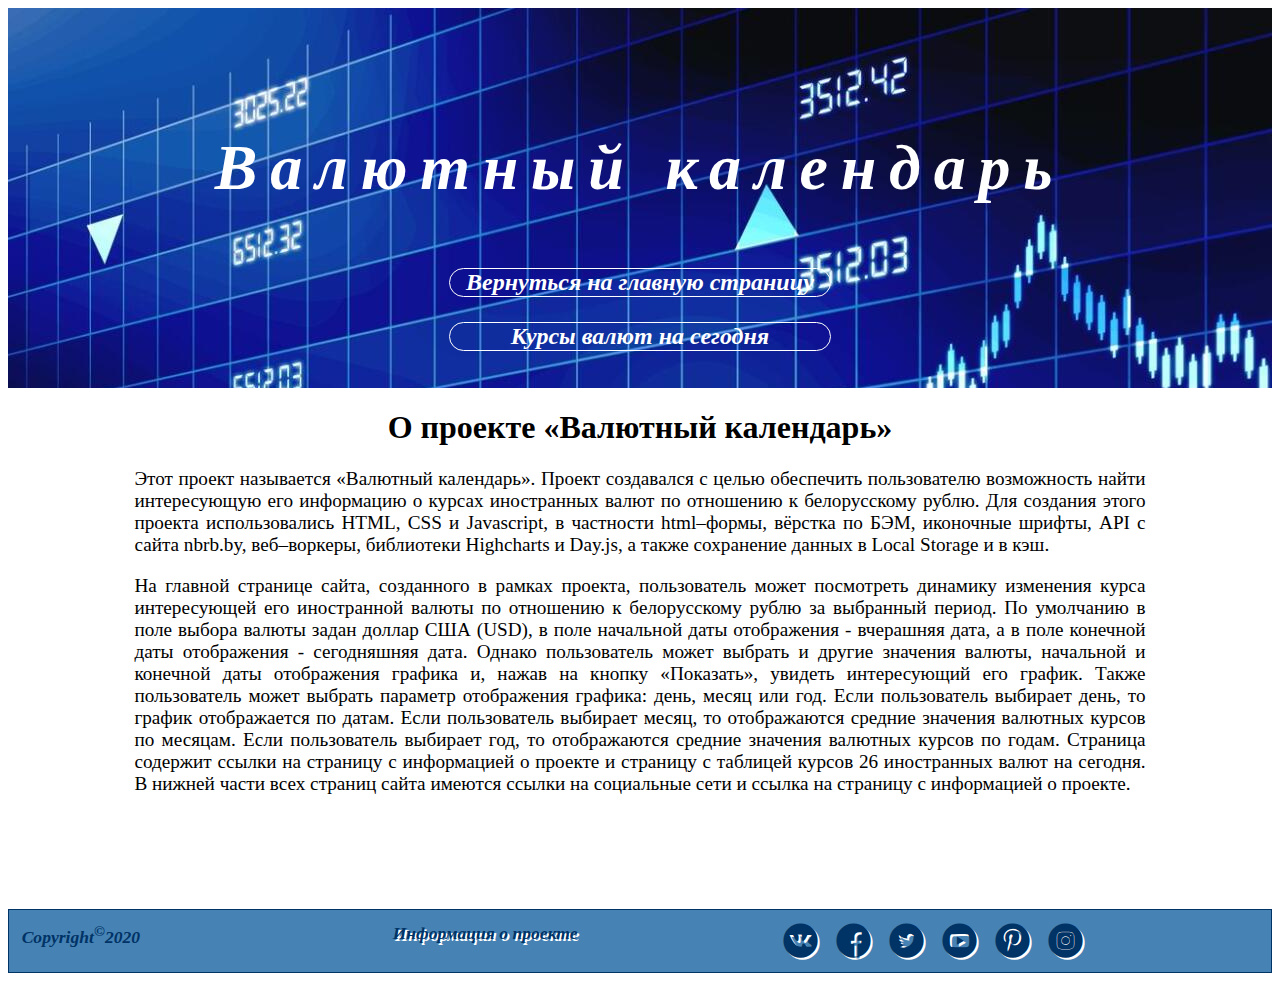
<file: projectInfo.html>
<!DOCTYPE html>
<html lang="en">
<head>
    <meta charset="UTF-8">
    <meta name="viewport" content="width=device-width, initial-scale=1.0">
    <title>Валютный календарь</title>
    <link rel="stylesheet" href="css/font/flaticon.css">
    <link rel="stylesheet" href="css/style.css">
</head>
<body>
    <!--header-->
    <header class="header">
        <h1 class="header__title">Валютный календарь</h1>
        <div class="header__info"><a href="index.html" class="header__anchor" title="Ссылка на главную страницу">Вернуться на главную страницу</a></div>
        <div class="header__info header__info_second"><a href="todayrates.html" class="header__anchor" title="Информация об установленных валютных курсах на сегодня">Курсы валют на сегодня</a></div>
    </header>
    <!--main part-->
    <main class="mainpart">
        <h1 class="mainpart__title">О проекте &laquo;Валютный календарь&raquo;</h1>
        <p class="mainpart__paragraph">Этот проект называется &laquo;Валютный календарь&raquo;. Проект создавался с целью обеспечить
            пользователю возможность найти интересующую его информацию о курсах иностранных валют по отношению к белорусскому
            рублю. Для создания этого проекта использовались HTML, CSS и Javascript, в частности html&ndash;формы, вёрстка по БЭМ, 
            иконочные шрифты, API с сайта nbrb.by, веб&ndash;воркеры, библиотеки Highcharts и Day.js, а также сохранение данных в 
            Local Storage и в кэш.
        </p>
        <p class="mainpart__paragraph">
            На главной странице сайта, созданного в рамках проекта, пользователь может посмотреть динамику изменения курса интересующей 
            его иностранной валюты по отношению к белорусскому рублю за выбранный период. По умолчанию в поле выбора валюты задан доллар
            США (USD), в поле начальной даты отображения - вчерашняя дата, а в поле конечной даты отображения - сегодняшняя дата. Однако 
            пользователь может выбрать и другие значения валюты, начальной и конечной даты отображения графика и, нажав на кнопку  
            &laquo;Показать&raquo;, увидеть интересующий его график. Также пользователь может выбрать параметр отображения графика: день, 
            месяц или год. Если пользователь выбирает день, то график отображается по датам. Если пользователь выбирает месяц, то отображаются 
            средние значения валютных курсов по месяцам. Если пользователь выбирает год, то отображаются средние значения валютных курсов по 
            годам. Страница содержит ссылки на страницу с информацией о проекте и страницу с таблицей курсов 26 иностранных валют на сегодня. 
            В нижней части всех страниц сайта имеются ссылки на социальные сети и ссылка на страницу с информацией о проекте.
        </p>
    </main>
    <!--footer--> 
    <footer class="footer">
        <div class="footer__copyright">
            Copyright<sup>&copy;</sup><span class="footer__curyear">2020</span>
        </div>
        <div class="footer__info"><a href="projectinfo.html" class="footer__anchor" title="Описание текущего проекта">Информация о проекте</a></div>
        <div class="footer__share">
            <a href="http://www.vk.com" class="footer__anchor" title="Ссылка на Vk" target="_blank">
                <i class="flaticon-vk-social-logotype"></i>
            </a>
            <a href="http://www.facebook.com" class="footer__anchor" title="Ссылка на Facebook" target="_blank">
                <i class="flaticon-facebook"></i>
            </a>
            <a href="http://www.twitter.com" class="footer__anchor" title="Ссылка на Twitter" target="_blank">
                <i class="flaticon-twitter"></i>
            </a>
            <a href="http://www.youtube.com" class="footer__anchor" title="Ссылка на Youtube" target="_blank">
                <i class="flaticon-youtube"></i>
            </a>
            <a href="http://www.pinterest.com" class="footer__anchor" title="Ссылка на Pinterest" target="_blank">
                <i class="flaticon-pinterest-social-logo"></i>
            </a>
            <a href="http://instagram.com" class="footer__anchor" title="Ссылка на Instagram" target="_blank">
                <i class="flaticon-instagram"></i>
            </a>
        </div>
    </footer>
    <script src="https://unpkg.com/dayjs@1.8.21/dayjs.min.js"></script>
    <script src="js/upButton.js"></script>
    <script src="js/cacheswreg.js"></script>
</body>
</html>
</file>
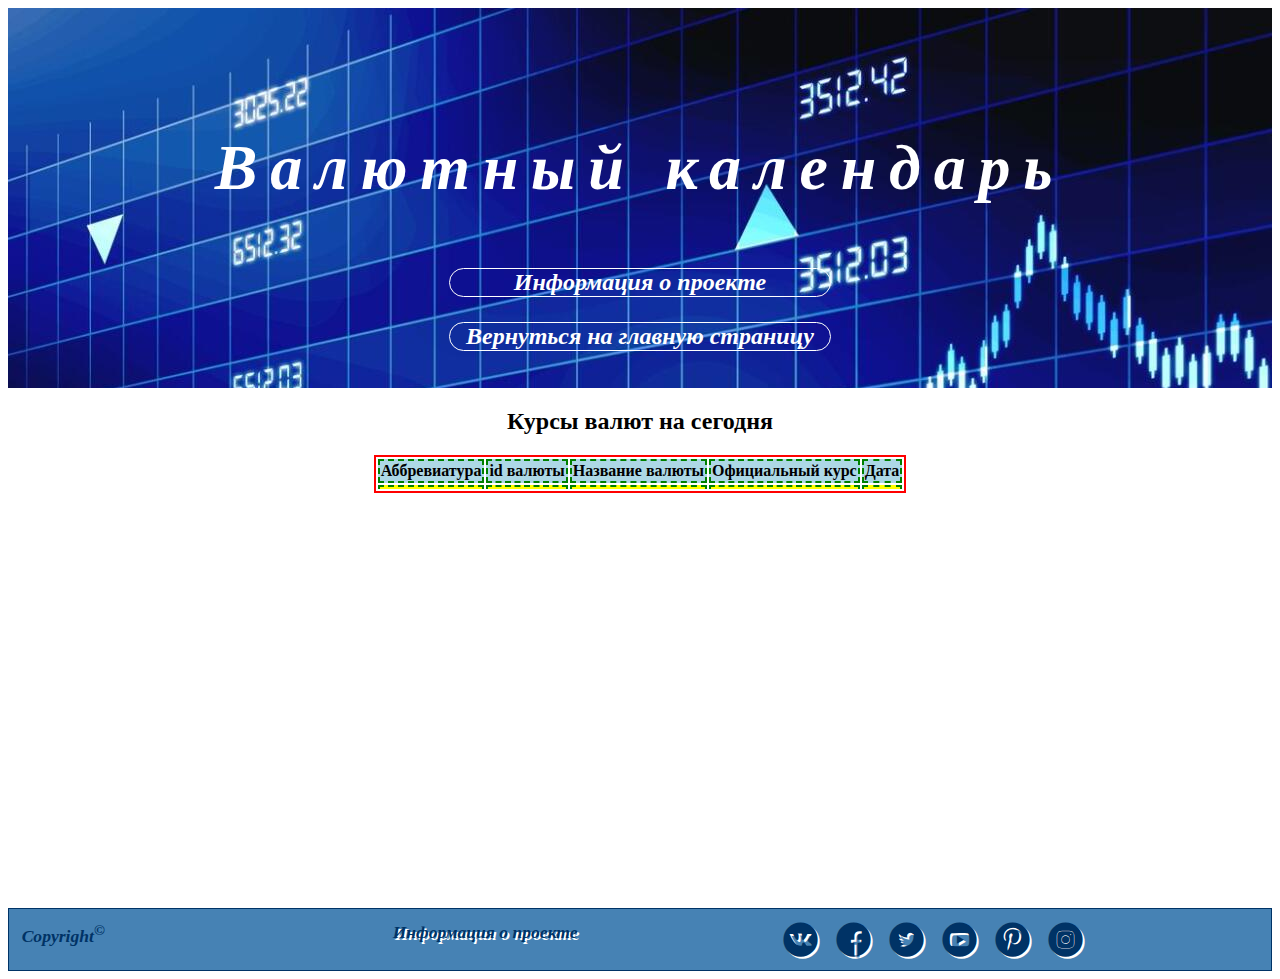
<file: today.html>
<!DOCTYPE html>
<html lang="en">
<head>
    <meta charset="UTF-8">
    <meta name="viewport" content="width=device-width, initial-scale=1.0">
    <title>Валютный календарь</title>
    <link rel="stylesheet" href="css/font/flaticon.css">
    <link rel="stylesheet" href="css/style.css">
</head>
<body>
    <!--header-->
    <header class="header">
        <h1 class="header__title">Валютный календарь</h1>
        <div class="header__info"><a href="projectInfo.html" class="header__anchor" title="Описание текущего проекта">Информация о проекте</a></div>
        <div class="header__info header__info_second"><a href="index.html" class="header__anchor" title="Ссылка на главную страницу">Вернуться на главную страницу</a></div>
     </header>
     <!--main part-->
    <main class="mainpart">
        <h2 class="mainpart__title">Курсы валют на сегодня</h2>
        <table class="mainpart__table">
            <tr>
                <th class="mainpart__tableTitle">Аббревиатура</th>
                <th class="mainpart__tableTitle mainpart__tableTitle2">id валюты</th>
                <th class="mainpart__tableTitle mainpart__tableTitle3">Название валюты</th>
                <th class="mainpart__tableTitle">Официальный курс</th>
                <th class="mainpart__tableTitle mainpart__tableTitle5">Дата</th>      
            </tr>
            <tr>
                <td class="mainpart__tableCell mainpart__tableCell1"></td>
                <template class="mainpart__template1">
                    <p class = "mainpart__par mainpart__par1"></p>
                </template>
                <td class="mainpart__tableCell mainpart__tableCell2"></td>
                <template class="mainpart__template2">
                    <p class = "mainpart__par mainpart__par2"></p>
                </template>
                <td class="mainpart__tableCell mainpart__tableCell3"></td>
                <template class="mainpart__template3">
                    <p class = "mainpart__par mainpart__par3"></p>
                </template>
                <td class="mainpart__tableCell mainpart__tableCell4"></td>
                <template class="mainpart__template4">
                    <p class = "mainpart__par mainpart__par4"></p>
                </template>
                <td class="mainpart__tableCell mainpart__tableCell5"></td> 
                <template class="mainpart__template5">
                    <p class = "mainpart__par mainpart__par5"></p>
                </template>
            </tr>
        </table>
     </main>
     <!--footer-->
     <footer class="footer">
        <div class="footer__copyright">
            Copyright<sup>&copy;</sup><span class="footer__curyear"></span>
        </div>
        <div class="footer__info"><a href="projectInfo.html" class="footer__anchor" title="Описание текущего проекта">Информация о проекте</a></div>
        <div class="footer__share">
            <a href="http://www.vk.com" class="footer__anchor" title="Ссылка на Vk" target="_blank">
                <i class="flaticon-vk-social-logotype"></i>
            </a>
            <a href="http://www.facebook.com" class="footer__anchor" title="Ссылка на Facebook" target="_blank">
                <i class="flaticon-facebook"></i>
            </a>
            <a href="http://www.twitter.com" class="footer__anchor" title="Ссылка на Twitter" target="_blank">
                <i class="flaticon-twitter"></i>
            </a>
            <a href="http://www.youtube.com" class="footer__anchor" title="Ссылка на Youtube" target="_blank">
                <i class="flaticon-youtube"></i>
            </a>
            <a href="http://www.pinterest.com" class="footer__anchor" title="Ссылка на Pinterest" target="_blank">
                <i class="flaticon-pinterest-social-logo"></i>
            </a>
            <a href="http://instagram.com" class="footer__anchor" title="Ссылка на Instagram" target="_blank">
                <i class="flaticon-instagram"></i>
            </a>
        </div>
    </footer>
    <script src="https://unpkg.com/dayjs@1.8.21/dayjs.min.js"></script>
    
    <script src="js/script.js"></script>
    <script src="js/upButton.js"></script>
    <script src="js/main.js"></script>
</body>
</html>
</file>
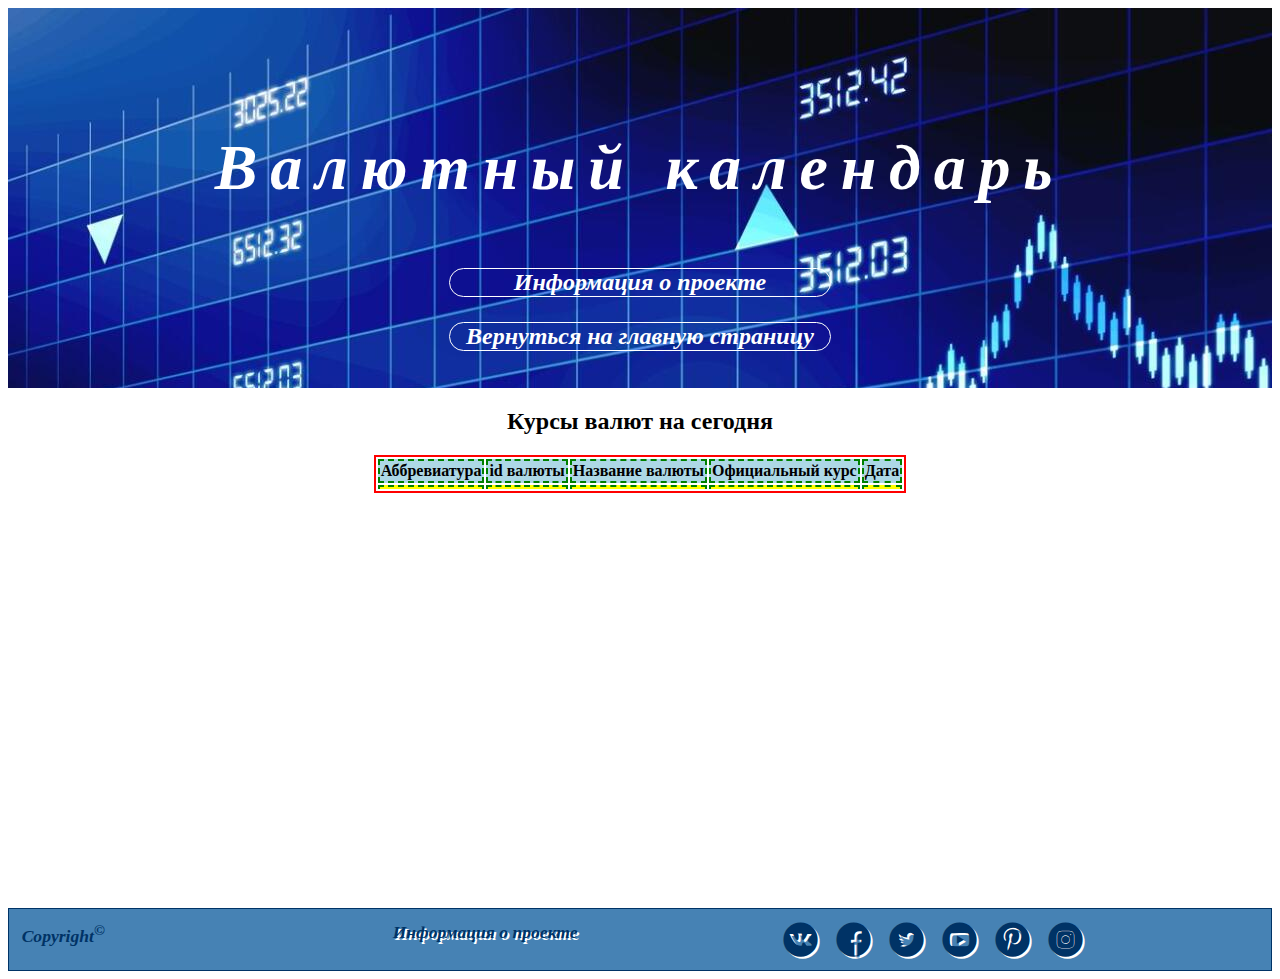
<file: todayRates.html>
<!DOCTYPE html>
<html lang="en">
<head>
    <meta charset="UTF-8">
    <meta name="viewport" content="width=device-width, initial-scale=1.0">
    <title>Валютный календарь</title>
    <link rel="stylesheet" href="css/font/flaticon.css">
    <link rel="stylesheet" href="css/style.css">
</head>
<body>
    <!--header-->
    <header class="header">
        <h1 class="header__title">Валютный календарь</h1>
        <div class="header__info"><a href="projectinfo.html" class="header__anchor" title="Описание текущего проекта">Информация о проекте</a></div>
        <div class="header__info header__info_second"><a href="index.html" class="header__anchor" title="Ссылка на главную страницу">Вернуться на главную страницу</a></div>
     </header>
     <!--main part-->
    <main class="mainpart">
        <h2 class="mainpart__title">Курсы валют на сегодня</h2>
        <table class="mainpart__table">
            <tr>
                <th class="mainpart__tableTitle">Аббревиатура</th>
                <th class="mainpart__tableTitle mainpart__tableTitle2">id валюты</th>
                <th class="mainpart__tableTitle mainpart__tableTitle3">Название валюты</th>
                <th class="mainpart__tableTitle">Официальный курс</th>
                <th class="mainpart__tableTitle mainpart__tableTitle5">Дата</th>      
            </tr>
            <tr>
                <td class="mainpart__tableCell mainpart__tableCell1"></td>
                <template class="mainpart__template1">
                    <p class = "mainpart__par mainpart__par1"></p>
                </template>
                <td class="mainpart__tableCell mainpart__tableCell2"></td>
                <template class="mainpart__template2">
                    <p class = "mainpart__par mainpart__par2"></p>
                </template>
                <td class="mainpart__tableCell mainpart__tableCell3"></td>
                <template class="mainpart__template3">
                    <p class = "mainpart__par mainpart__par3"></p>
                </template>
                <td class="mainpart__tableCell mainpart__tableCell4"></td>
                <template class="mainpart__template4">
                    <p class = "mainpart__par mainpart__par4"></p>
                </template>
                <td class="mainpart__tableCell mainpart__tableCell5"></td> 
                <template class="mainpart__template5">
                    <p class = "mainpart__par mainpart__par5"></p>
                </template>
            </tr>
        </table>
     </main>
     <!--footer-->
     <footer class="footer">
        <div class="footer__copyright">
            Copyright<sup>&copy;</sup><span class="footer__curyear"></span>
        </div>
        <div class="footer__info"><a href="projectinfo.html" class="footer__anchor" title="Описание текущего проекта">Информация о проекте</a></div>
        <div class="footer__share">
            <a href="http://www.vk.com" class="footer__anchor" title="Ссылка на Vk" target="_blank">
                <i class="flaticon-vk-social-logotype"></i>
            </a>
            <a href="http://www.facebook.com" class="footer__anchor" title="Ссылка на Facebook" target="_blank">
                <i class="flaticon-facebook"></i>
            </a>
            <a href="http://www.twitter.com" class="footer__anchor" title="Ссылка на Twitter" target="_blank">
                <i class="flaticon-twitter"></i>
            </a>
            <a href="http://www.youtube.com" class="footer__anchor" title="Ссылка на Youtube" target="_blank">
                <i class="flaticon-youtube"></i>
            </a>
            <a href="http://www.pinterest.com" class="footer__anchor" title="Ссылка на Pinterest" target="_blank">
                <i class="flaticon-pinterest-social-logo"></i>
            </a>
            <a href="http://instagram.com" class="footer__anchor" title="Ссылка на Instagram" target="_blank">
                <i class="flaticon-instagram"></i>
            </a>
        </div>
    </footer>
    <script src="https://unpkg.com/dayjs@1.8.21/dayjs.min.js"></script>
    <script src="js/todayRates.js"></script>
    <script src="js/upButton.js"></script>
    <script src="js/cacheswreg.js"></script>
</body>
</html>
</file>
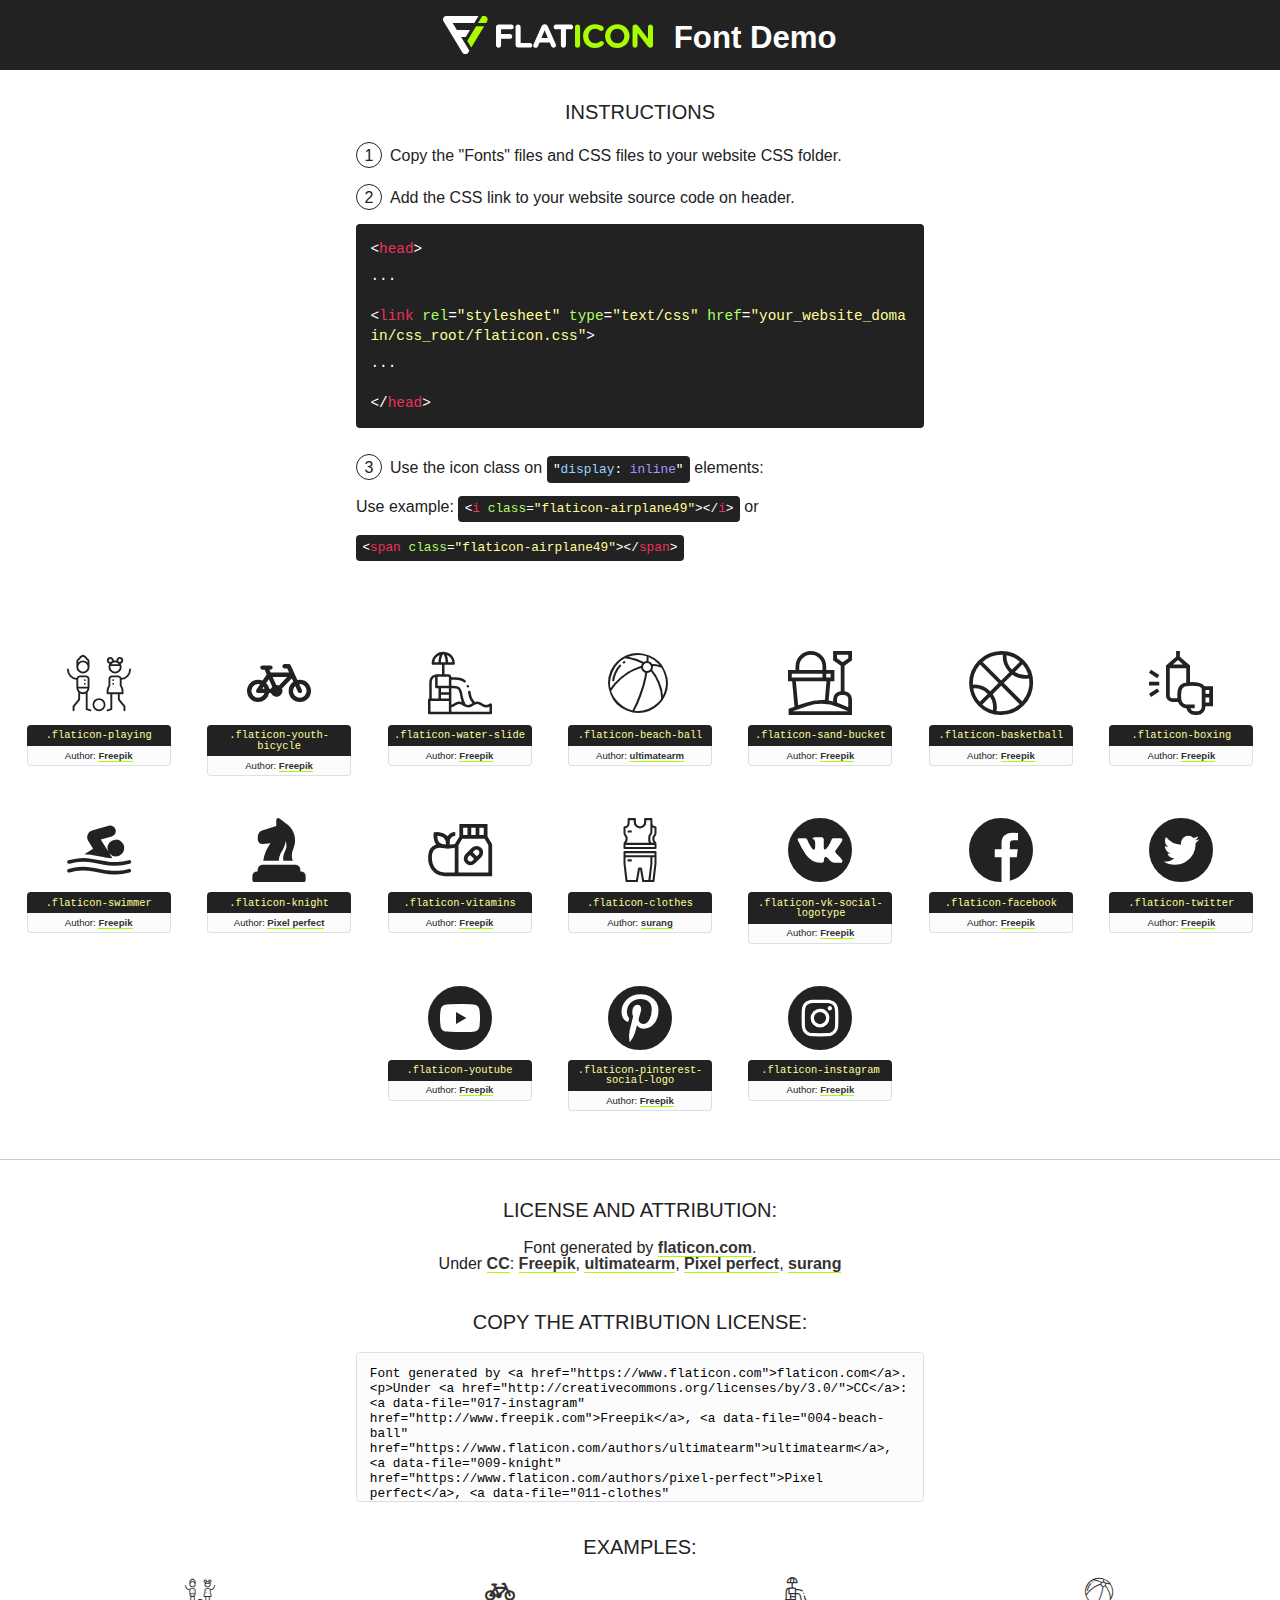
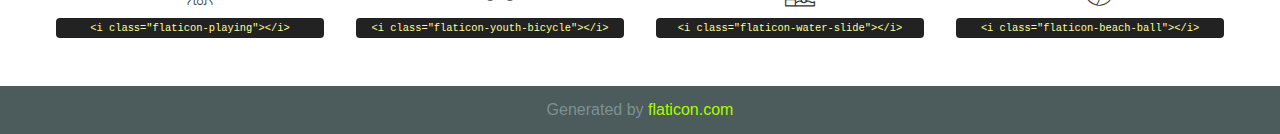
<file: css/font/flaticon.html>
<!DOCTYPE html>
<!--
  Flaticon icon font: Flaticon
  Creation date: 02/06/2020 20:02
-->
<html>
<!DOCTYPE html>
<html>

<head>
    <title>Flaticon WebFont</title>
    <link href="http://fonts.googleapis.com/css?family=Varela+Round" rel="stylesheet" type="text/css" />
    <link rel="stylesheet" type="text/css" href="flaticon.css">
    <meta charset="UTF-8">
    <style>
    html, body, div, span, applet, object, iframe,
    h1, h2, h3, h4, h5, h6, p, blockquote, pre,
    a, abbr, acronym, address, big, cite, code,
    del, dfn, em, img, ins, kbd, q, s, samp,
    small, strike, strong, sub, sup, tt, var,
    b, u, i, center,
    dl, dt, dd, ol, ul, li,
    fieldset, form, label, legend,
    table, caption, tbody, tfoot, thead, tr, th, td,
    article, aside, canvas, details, embed, 
    figure, figcaption, footer, header, hgroup, 
    menu, nav, output, ruby, section, summary,
    time, mark, audio, video {
        margin: 0;
        padding: 0;
        border: 0;
        font-size: 100%;
        font: inherit;
        vertical-align: baseline;
    }
    /* HTML5 display-role reset for older browsers */
    article, aside, details, figcaption, figure, 
    footer, header, hgroup, menu, nav, section {
        display: block;
    }
    body {
        line-height: 1;
    }
    ol, ul {
        list-style: none;
    }
    blockquote, q {
        quotes: none;
    }
    blockquote:before, blockquote:after,
    q:before, q:after {
        content: '';
        content: none;
    }
    table {
        border-collapse: collapse;
        border-spacing: 0;
    }
    body {
        font-family: 'Varela Round', Helvetica, Arial, sans-serif;
        font-size: 16px;
        color: #222;
    }
    a {
        color: #333;
        border-bottom: 1px solid #a9fd00;
        font-weight: bold;
        text-decoration: none;
    }
    * {
        -moz-box-sizing: border-box;
        -webkit-box-sizing: border-box;
        box-sizing: border-box;
        margin: 0;
        padding: 0;
    }
    [class^="flaticon-"]:before, [class*=" flaticon-"]:before, [class^="flaticon-"]:after, [class*=" flaticon-"]:after {
        font-family: Flaticon;
        font-size: 30px;
        font-style: normal;
        margin-left: 20px;
        color: #333;
    }
    .wrapper {
        max-width: 600px;
        margin: auto;
        padding: 0 1em;
    }
    .title {
        font-size: 1.25em;
        text-align: center;
        margin-bottom: 1em;
        text-transform: uppercase;
    }
    header {
        text-align: center;
        background-color: #222;
        color: #fff;
        padding: 1em;
    }
    header .logo {
        width: 210px;
        height: 38px;
        display: inline-block;
        vertical-align: middle;
        margin-right: 1em;
        border: none;
    }
    header strong {
        font-size: 1.95em;
        font-weight: bold;
        vertical-align: middle;
        margin-top: 5px;
        display: inline-block;
    }
    .demo {
        margin: 2em auto;
        line-height: 1.25em;
    }
    .demo ul li {
        margin-bottom: 1em;
    }
    .demo ul li .num {
        color: #222;
        border-radius: 20px;
        display: inline-block;
        width: 26px;
        padding: 3px;
        height: 26px;
        text-align: center;
        margin-right: 0.5em;
        border: 1px solid #222;
    }
    .demo ul li code {
        background-color: #222;
        border-radius: 4px;
        padding: 0.25em 0.5em;
        display: inline-block;
        color: #fff;
        font-family: Consolas,Monaco,Lucida Console,Liberation Mono,DejaVu Sans Mono,Bitstream Vera Sans Mono,Courier New, monospace;
        font-weight: lighter;
        margin-top: 1em;
        font-size: 0.8em;
        word-break: break-all;
    }
    .demo ul li code.big {
        padding: 1em;
        font-size: 0.9em;
    }
    .demo ul li code .red {
        color: #EF3159;
    }
    .demo ul li code .green {
        color: #ACFF65;
    }
    .demo ul li code .yellow {
        color: #FFFF99;
    }
    .demo ul li code .blue {
        color: #99D3FF;
    }
    .demo ul li code .purple {
        color: #A295FF;
    }
    .demo ul li code .dots {
        margin-top: 0.5em;
        display: block;
    }
    #glyphs {
        border-bottom: 1px solid #ccc;
        padding: 2em 0;
        text-align: center;
    }
    .glyph {
        display: inline-block;
        width: 9em;
        margin: 1em;
        text-align: center;
        vertical-align: top;
        background: #FFF;
    }
    .glyph .glyph-icon {
        padding: 10px;
        display: block;
        font-family:"Flaticon";
        font-size: 64px;
        line-height: 1;
    }
    .glyph .glyph-icon:before {
        font-size: 64px;
        color: #222;
        margin-left: 0;
    }
    .class-name {
        font-size: 0.65em;
        background-color: #222;
        color: #fff;
        border-radius: 4px 4px 0 0;
        padding: 0.5em;
        color: #FFFF99;
        font-family: Consolas,Monaco,Lucida Console,Liberation Mono,DejaVu Sans Mono,Bitstream Vera Sans Mono,Courier New, monospace;
    }
    .author-name {
        font-size: 0.6em;
        background-color: #fcfcfd;
        border: 1px solid #DEDEE4;
        border-top: 0;
        border-radius: 0 0 4px 4px;
        padding: 0.5em;
    }
    .class-name:last-child {
        font-size: 10px;
        color:#888;
    }
    .class-name:last-child a {
        font-size: 10px;
        color:#555;
    }
    .class-name:last-child a:hover {
        color:#a9fd00;
    }
    .glyph > input {
        display: block;
        width: 100px;
        margin: 5px auto;
        text-align: center;
        font-size: 12px;
        cursor: text;
    }
    .glyph > input.icon-input {
        font-family:"Flaticon";
        font-size: 16px;
        margin-bottom: 10px;
    }
    .attribution .title {
        margin-top: 2em;
    }
    .attribution textarea {
        background-color: #fcfcfd;
        padding: 1em;
        border: none;
        box-shadow: none;
        border: 1px solid #DEDEE4;
        border-radius: 4px;
        resize: none;
        width: 100%;
        height: 150px;
        font-size: 0.8em;
        font-family: Consolas,Monaco,Lucida Console,Liberation Mono,DejaVu Sans Mono,Bitstream Vera Sans Mono,Courier New, monospace;
        -webkit-appearance: none;
    }
    .iconsuse {
        margin: 2em auto;
        text-align: center;
        max-width: 1200px;
    }
    .iconsuse:after {
        content: '';
        display: table;
        clear: both;
    }
    .iconsuse .image {
        float: left;
        width: 25%;
        padding: 0 1em;
    }
    .iconsuse .image p {
        margin-bottom: 1em;
    }
    .iconsuse .image span {
        display: block;
        font-size: 0.65em;
        background-color: #222;
        color: #fff;
        border-radius: 4px;
        padding: 0.5em;
        color: #FFFF99;
        margin-top: 1em;
        font-family: Consolas,Monaco,Lucida Console,Liberation Mono,DejaVu Sans Mono,Bitstream Vera Sans Mono,Courier New, monospace;
    }
    #footer {
        text-align: center;
        background-color: #4C5B5C;
        color: #7c9192;
        padding: 1em;
    }
    #footer a {
        border: none;
        color: #a9fd00;
        font-weight: normal;
    }
    @media (max-width: 960px) {
        .iconsuse .image {
            width: 50%;
        }
    }
    @media (max-width: 560px) {
        .iconsuse .image {
            width: 100%;
        }
    }
    </style>
</head>

<body class="characters-off">

    <header>
        <a href="https://www.flaticon.com" target="_blank" class="logo">
            <svg version="1.1" xmlns="http://www.w3.org/2000/svg" xmlns:xlink="http://www.w3.org/1999/xlink" xmlns:a="http://ns.adobe.com/AdobeSVGViewerExtensions/3.0/" viewBox="0 0 560.875 102.036" enable-background="new 0 0 560.875 102.036" xml:space="preserve">
                <defs>
                </defs>
                <g>
                    <g class="letters">
                        <path fill="#ffffff" d="M141.596,29.675c0-3.777,2.985-6.767,6.764-6.767h34.438c3.426,0,6.15,2.728,6.15,6.15
                        c0,3.43-2.724,6.149-6.15,6.149h-27.674v13.091h23.719c3.429,0,6.151,2.724,6.151,6.15c0,3.43-2.723,6.149-6.151,6.149h-23.719
                        v17.574c0,3.773-2.986,6.761-6.764,6.761c-3.779,0-6.764-2.989-6.764-6.761V29.675z"></path>
                        <path fill="#ffffff" d="M193.844,29.149c0-3.781,2.985-6.767,6.764-6.767c3.776,0,6.763,2.985,6.763,6.767v42.957h25.039
                        c3.426,0,6.149,2.726,6.149,6.153c0,3.425-2.723,6.15-6.149,6.15h-31.802c-3.779,0-6.764-2.986-6.764-6.768V29.149z"></path>
                        <path fill="#ffffff" d="M241.891,75.71l21.438-48.407c1.492-3.341,4.215-5.357,7.906-5.357h0.792
                        c3.686,0,6.323,2.017,7.815,5.357l21.439,48.407c0.436,0.967,0.701,1.845,0.701,2.723c0,3.602-2.809,6.501-6.414,6.501
                        c-3.161,0-5.269-1.845-6.499-4.655l-4.132-9.661h-27.059l-4.301,10.102c-1.144,2.631-3.426,4.214-6.237,4.214
                        c-3.517,0-6.24-2.81-6.24-6.325C241.1,77.64,241.451,76.677,241.891,75.71z M279.932,58.666l-8.521-20.297l-8.526,20.297H279.932
                        z"></path>
                        <path fill="#ffffff" d="M314.864,35.387H301.86c-3.429,0-6.239-2.813-6.239-6.238c0-3.429,2.811-6.24,6.239-6.24h39.533
                        c3.426,0,6.237,2.811,6.237,6.24c0,3.425-2.811,6.238-6.237,6.238h-13.001v42.785c0,3.773-2.99,6.761-6.764,6.761
                        c-3.779,0-6.764-2.989-6.764-6.761V35.387z"></path>
                        <path fill="#A9FD00" d="M352.615,29.149c0-3.781,2.985-6.767,6.767-6.767c3.774,0,6.761,2.985,6.761,6.767v49.024
                        c0,3.773-2.987,6.761-6.761,6.761c-3.781,0-6.767-2.989-6.767-6.761V29.149z"></path>
                        <path fill="#A9FD00" d="M374.132,53.836v-0.179c0-17.481,13.178-31.801,32.065-31.801c9.22,0,15.459,2.458,20.557,6.238
                        c1.402,1.054,2.637,2.985,2.637,5.357c0,3.692-2.985,6.59-6.681,6.59c-1.845,0-3.071-0.702-4.044-1.319
                        c-3.776-2.813-7.729-4.393-12.562-4.393c-10.364,0-17.831,8.611-17.831,19.154v0.173c0,10.542,7.291,19.329,17.831,19.329
                        c5.715,0,9.492-1.756,13.359-4.834c1.049-0.874,2.458-1.491,4.039-1.491c3.429,0,6.325,2.813,6.325,6.236
                        c0,2.106-1.056,3.78-2.282,4.834c-5.539,4.834-12.036,7.733-21.878,7.733C387.572,85.464,374.132,71.493,374.132,53.836z"></path>
                        <path fill="#A9FD00" d="M433.009,53.836v-0.179c0-17.481,13.79-31.801,32.766-31.801c18.981,0,32.592,14.143,32.592,31.628v0.173
                        c0,17.483-13.785,31.807-32.769,31.807C446.625,85.464,433.009,71.32,433.009,53.836z M484.224,53.836v-0.179
                        c0-10.539-7.725-19.326-18.626-19.326c-10.893,0-18.449,8.611-18.449,19.154v0.173c0,10.542,7.73,19.329,18.626,19.329
                        C476.676,72.986,484.224,64.378,484.224,53.836z"></path>
                        <path fill="#A9FD00" d="M506.233,29.321c0-3.774,2.99-6.763,6.767-6.763h1.401c3.252,0,5.183,1.583,7.029,3.953l26.093,34.265
                        V29.059c0-3.692,2.99-6.677,6.681-6.677c3.683,0,6.671,2.985,6.671,6.677v48.934c0,3.78-2.987,6.765-6.764,6.765h-0.436
                        c-3.257,0-5.188-1.581-7.034-3.953l-27.056-35.492v32.944c0,3.687-2.985,6.676-6.678,6.676c-3.683,0-6.673-2.989-6.673-6.676
                        V29.321z"></path>
                    </g>
                    <g class="insignia">
                        <path fill="#ffffff" d="M48.372,56.137h12.517l11.156-18.537H37.186L25.688,18.539h57.825L94.668,0H9.271
                        C5.925,0,2.842,1.801,1.198,4.716c-1.644,2.907-1.593,6.482,0.134,9.343l50.38,83.501c1.678,2.781,4.689,4.476,7.938,4.476
                        c3.246,0,6.257-1.695,7.935-4.476l2.898-4.804L48.372,56.137z"></path>
                        <g class="i">
                            <path fill="#A9FD00" d="M93.575,18.539h0.031v0.004l21.652,0.004l2.705-4.488c1.727-2.861,1.778-6.436,0.133-9.343
                            C116.454,1.801,113.371,0,110.026,0h-5.294L93.575,18.539z"></path>
                            <polygon fill="#A9FD00" points="88.291,27.356 64.725,66.486 75.519,84.404 109.942,27.356"></polygon>
                        </g>
                    </g>
                </g>
            </svg>
        </a>
        <strong>Font Demo</strong>
    </header>


    <section class="demo wrapper">

        <p class="title">Instructions</p>

        <ul>
            <li>
                <span class="num">1</span>Copy the "Fonts" files and CSS files to your website CSS folder.
            </li>
            <li>
                <span class="num">2</span>Add the CSS link to your website source code on header.
                <code class="big">
                    &lt;<span class="red">head</span>&gt;
                    <br/><span class="dots">...</span>
                    <br/>&lt;<span class="red">link</span> <span class="green">rel</span>=<span class="yellow">"stylesheet"</span> <span class="green">type</span>=<span class="yellow">"text/css"</span> <span class="green">href</span>=<span class="yellow">"your_website_domain/css_root/flaticon.css"</span>&gt;
                    <br/><span class="dots">...</span>
                    <br/>&lt;/<span class="red">head</span>&gt;
                </code>
            </li>

            <li>
                <p>
                    <span class="num">3</span>Use the icon class on <code>"<span class="blue">display</span>:<span class="purple"> inline</span>"</code> elements:
                    <br />
                    Use example: <code>&lt;<span class="red">i</span> <span class="green">class</span>=<span class="yellow">&quot;flaticon-airplane49&quot;</span>&gt;&lt;/<span class="red">i</span>&gt;</code> or <code>&lt;<span class="red">span</span> <span class="green">class</span>=<span class="yellow">&quot;flaticon-airplane49&quot;</span>&gt;&lt;/<span class="red">span</span>&gt;</code>
            </li>
        </ul>

    </section>




   <section id="glyphs">          
    
      
        <div class="glyph"><div class="glyph-icon flaticon-playing"></div>
            <div class="class-name">.flaticon-playing</div>
            <div class="author-name">Author: <a data-file="001-playing" href="http://www.freepik.com">Freepik</a> </div> 
        </div>        
        
        <div class="glyph"><div class="glyph-icon flaticon-youth-bicycle"></div>
            <div class="class-name">.flaticon-youth-bicycle</div>
            <div class="author-name">Author: <a data-file="002-youth-bicycle" href="http://www.freepik.com">Freepik</a> </div> 
        </div>        
        
        <div class="glyph"><div class="glyph-icon flaticon-water-slide"></div>
            <div class="class-name">.flaticon-water-slide</div>
            <div class="author-name">Author: <a data-file="003-water-slide" href="http://www.freepik.com">Freepik</a> </div> 
        </div>        
        
        <div class="glyph"><div class="glyph-icon flaticon-beach-ball"></div>
            <div class="class-name">.flaticon-beach-ball</div>
            <div class="author-name">Author: <a data-file="004-beach-ball" href="https://www.flaticon.com/authors/ultimatearm">ultimatearm</a> </div> 
        </div>        
        
        <div class="glyph"><div class="glyph-icon flaticon-sand-bucket"></div>
            <div class="class-name">.flaticon-sand-bucket</div>
            <div class="author-name">Author: <a data-file="005-sand-bucket" href="http://www.freepik.com">Freepik</a> </div> 
        </div>        
        
        <div class="glyph"><div class="glyph-icon flaticon-basketball"></div>
            <div class="class-name">.flaticon-basketball</div>
            <div class="author-name">Author: <a data-file="006-basketball" href="http://www.freepik.com">Freepik</a> </div> 
        </div>        
        
        <div class="glyph"><div class="glyph-icon flaticon-boxing"></div>
            <div class="class-name">.flaticon-boxing</div>
            <div class="author-name">Author: <a data-file="007-boxing" href="http://www.freepik.com">Freepik</a> </div> 
        </div>        
        
        <div class="glyph"><div class="glyph-icon flaticon-swimmer"></div>
            <div class="class-name">.flaticon-swimmer</div>
            <div class="author-name">Author: <a data-file="008-swimmer" href="http://www.freepik.com">Freepik</a> </div> 
        </div>        
        
        <div class="glyph"><div class="glyph-icon flaticon-knight"></div>
            <div class="class-name">.flaticon-knight</div>
            <div class="author-name">Author: <a data-file="009-knight" href="https://www.flaticon.com/authors/pixel-perfect">Pixel perfect</a> </div> 
        </div>        
        
        <div class="glyph"><div class="glyph-icon flaticon-vitamins"></div>
            <div class="class-name">.flaticon-vitamins</div>
            <div class="author-name">Author: <a data-file="010-vitamins" href="http://www.freepik.com">Freepik</a> </div> 
        </div>        
        
        <div class="glyph"><div class="glyph-icon flaticon-clothes"></div>
            <div class="class-name">.flaticon-clothes</div>
            <div class="author-name">Author: <a data-file="011-clothes" href="https://www.flaticon.com/authors/surang">surang</a> </div> 
        </div>        
        
        <div class="glyph"><div class="glyph-icon flaticon-vk-social-logotype"></div>
            <div class="class-name">.flaticon-vk-social-logotype</div>
            <div class="author-name">Author: <a data-file="012-vk-social-logotype" href="http://www.freepik.com">Freepik</a> </div> 
        </div>        
        
        <div class="glyph"><div class="glyph-icon flaticon-facebook"></div>
            <div class="class-name">.flaticon-facebook</div>
            <div class="author-name">Author: <a data-file="013-facebook" href="http://www.freepik.com">Freepik</a> </div> 
        </div>        
        
        <div class="glyph"><div class="glyph-icon flaticon-twitter"></div>
            <div class="class-name">.flaticon-twitter</div>
            <div class="author-name">Author: <a data-file="014-twitter" href="http://www.freepik.com">Freepik</a> </div> 
        </div>        
        
        <div class="glyph"><div class="glyph-icon flaticon-youtube"></div>
            <div class="class-name">.flaticon-youtube</div>
            <div class="author-name">Author: <a data-file="015-youtube" href="http://www.freepik.com">Freepik</a> </div> 
        </div>        
        
        <div class="glyph"><div class="glyph-icon flaticon-pinterest-social-logo"></div>
            <div class="class-name">.flaticon-pinterest-social-logo</div>
            <div class="author-name">Author: <a data-file="016-pinterest-social-logo" href="http://www.freepik.com">Freepik</a> </div> 
        </div>        
        
        <div class="glyph"><div class="glyph-icon flaticon-instagram"></div>
            <div class="class-name">.flaticon-instagram</div>
            <div class="author-name">Author: <a data-file="017-instagram" href="http://www.freepik.com">Freepik</a> </div> 
        </div>        
        

    </section>



    <section class="attribution wrapper"   style="text-align:center;">

      <div class="title">License and attribution:</div><div class="attrDiv">Font generated by <a href="https://www.flaticon.com">flaticon.com</a>. <div><p>Under <a href="http://creativecommons.org/licenses/by/3.0/">CC</a>: <a data-file="017-instagram" href="http://www.freepik.com">Freepik</a>, <a data-file="004-beach-ball" href="https://www.flaticon.com/authors/ultimatearm">ultimatearm</a>, <a data-file="009-knight" href="https://www.flaticon.com/authors/pixel-perfect">Pixel perfect</a>, <a data-file="011-clothes" href="https://www.flaticon.com/authors/surang">surang</a></p>  </div>
      </div>
      <div class="title">Copy the Attribution License:</div>

    <textarea onclick="this.focus();this.select();">Font generated by &lt;a href=&quot;https://www.flaticon.com&quot;&gt;flaticon.com&lt;/a&gt;. <p>Under <a href="http://creativecommons.org/licenses/by/3.0/">CC</a>: <a data-file="017-instagram" href="http://www.freepik.com">Freepik</a>, <a data-file="004-beach-ball" href="https://www.flaticon.com/authors/ultimatearm">ultimatearm</a>, <a data-file="009-knight" href="https://www.flaticon.com/authors/pixel-perfect">Pixel perfect</a>, <a data-file="011-clothes" href="https://www.flaticon.com/authors/surang">surang</a></p>  
     </textarea>

    </section>

    <section class="iconsuse">

          <div class="title">Examples:</div>            
             
            <div class="image">
                <p>
                    <i class="glyph-icon flaticon-playing"></i> 
                    <span>&lt;i class=&quot;flaticon-playing&quot;&gt;&lt;/i&gt;</span>
                </p>
            </div>
            
            <div class="image">
                <p>
                    <i class="glyph-icon flaticon-youth-bicycle"></i> 
                    <span>&lt;i class=&quot;flaticon-youth-bicycle&quot;&gt;&lt;/i&gt;</span>
                </p>
            </div>
            
            <div class="image">
                <p>
                    <i class="glyph-icon flaticon-water-slide"></i> 
                    <span>&lt;i class=&quot;flaticon-water-slide&quot;&gt;&lt;/i&gt;</span>
                </p>
            </div>
            
            <div class="image">
                <p>
                    <i class="glyph-icon flaticon-beach-ball"></i> 
                    <span>&lt;i class=&quot;flaticon-beach-ball&quot;&gt;&lt;/i&gt;</span>
                </p>
            </div>
                       
        </div>
                            
    </section>

<div id="footer">
    <div>Generated by <a href="https://www.flaticon.com">flaticon.com</a>
    </div>
</div>



</body>
</html>
</file>
<file: css/font/flaticon.css>
/*
  	Flaticon icon font: Flaticon
  	Creation date: 02/06/2020 20:02
  	*/

@font-face {
  font-family: "Flaticon";
  src: url("./Flaticon.eot");
  src: url("./Flaticon.eot?#iefix") format("embedded-opentype"),
       url("./Flaticon.woff2") format("woff2"),
       url("./Flaticon.woff") format("woff"),
       url("./Flaticon.ttf") format("truetype"),
       url("./Flaticon.svg#Flaticon") format("svg");
  font-weight: normal;
  font-style: normal;
}

@media screen and (-webkit-min-device-pixel-ratio:0) {
  @font-face {
    font-family: "Flaticon";
    src: url("./Flaticon.svg#Flaticon") format("svg");
  }
}

[class^="flaticon-"]:before, [class*=" flaticon-"]:before,
[class^="flaticon-"]:after, [class*=" flaticon-"]:after {   
  font-family: Flaticon;
        font-size: 33px;
font-style: normal;
margin-left: 20px;
}

.flaticon-playing:before { content: "\f100"; }
.flaticon-youth-bicycle:before { content: "\f101"; }
.flaticon-water-slide:before { content: "\f102"; }
.flaticon-beach-ball:before { content: "\f103"; }
.flaticon-sand-bucket:before { content: "\f104"; }
.flaticon-basketball:before { content: "\f105"; }
.flaticon-boxing:before { content: "\f106"; }
.flaticon-swimmer:before { content: "\f107"; }
.flaticon-knight:before { content: "\f108"; }
.flaticon-vitamins:before { content: "\f109"; }
.flaticon-clothes:before { content: "\f10a"; }
.flaticon-vk-social-logotype:before { content: "\f10b"; }
.flaticon-facebook:before { content: "\f10c"; }
.flaticon-twitter:before { content: "\f10d"; }
.flaticon-youtube:before { content: "\f10e"; }
.flaticon-pinterest-social-logo:before { content: "\f10f"; }
.flaticon-instagram:before { content: "\f110"; }
</file>
<file: css/style.css>
.body {
    margin: 0;
} 
/*header*/
.header {
    min-height: 300px;
    padding-top: 80px;
    text-align: center;
    background-image: url('../../img/2.jpg');
}
.header__title {
    color: #fff;
    font-size: 4em;
    font-style: italic;
    letter-spacing: 0.2em;
    margin-bottom: 5%;
}
.header__info {
    width: 30%;
    margin: auto;
    border: 1px solid #fff;
    border-radius: 30px;
}
.header__info_second {
    margin-top: 2%;
}
.header__anchor {
    color: #fff;
    font-size: 1.5em;
    font-style: italic;;
    font-weight: bold;
    text-decoration: none;
}
/*navigation*/
.navigation__avblock {
    padding-top: 1%;
    padding-bottom: 1%;
    text-align: center;
    background: steelblue;
    border: 1px solid #003366;
}
.navigation__anchor {
    text-decoration: none;
    color: #fff;
    font-style: italic;
    font-weight: bold;
    font-size: 1.2em;
}
.navigation__choice {
    background: steelblue;
    text-align: center;
    border: 1px solid #003366;
}
.navigation__title {
    color: #003366; 
    margin-top: 0;
    margin-bottom: 0;
}
.navigation__choiceitem {
    margin-bottom: 2%;
    text-align: center;
}
.navigation__choiceitem_first {
    flex-basis: 50%;
}
.navigation__choiceitem_second {
    flex-basis: 50%;
}
.navigation__choiceitem_third {
    flex-basis: 50%;
}
.navigation__choiceitem_fourth {
    flex-basis: 50%;
}
.navigation__form {
    display: flex;
    flex-wrap: wrap;
}   
.navigation__label {
    font-weight: bold;
    font-size: 1.2em;
}    
.navigation__input {
    margin-top: 2%;
    font-weight: bold;
}  
.navigation__selection {
    margin-top: 2%;
    font-size: 1.2em;
    font-weight: bold;
} 
.navigation__curdate {
    margin-left: 40%;
    margin-top: -2%;
} 
.navigation__button {
    height: 30px;
    border-radius: 30vw;
    font-weight: bold;
    font-size: 1.4em;
    margin-top: -2%;
    margin-left: 70%;
    margin-bottom: 2%;
} 
/*main part*/
.mainpart {
   min-height: 500px;
   text-align: center;
}
.mainpart__table {
    border: 2px solid red;
    margin: auto;
    margin-bottom: 5%; 
}
.mainpart__tableTitle {
    border: 2px dashed green;
    background-color: lightblue; 
}
.mainpart__tableCell {
    border-top: 2px dashed green;
    border-left: 2px dashed green;
    border-right: 2px dashed green;
    background-color: yellow; 
}  
.mainpart__par {
    border-bottom: 2px dashed green;
    margin-top: 0;
    margin-bottom: 0;
}  
.mainpart__paragraph {
    text-align: justify;
    padding-left: 10%;
    padding-right: 10%;
    font-size: 1.2em;
}
/*footer*/
.footer {
    padding: 1%;
    background: steelblue;
    border: 1px solid #003366;
    font-weight: bold;
    font-size: 1.1em;
    display: flex;
}
.footer__copyright {
    flex-basis: 30%;
    font-style: italic;
    color: #003366;
}
.footer__info {
    flex-basis: 30%;
    font-style: italic;
    color: #003366;
}
.footer__share {
    flex-basis: 40%;
    display: flex;
}
.footer__anchor {
        color: #003366; 
        text-decoration: none;
        text-shadow: 2px 2px #fff;
}
.footer__anchor:hover,
.footer__anchor:active {
    color: red;
    text-shadow: 2px 2px orange;
}

@media screen and (max-width: 650px) {
    .header__title {
        font-size: 1.2em;
    }
    .header__anchor {
        font-size: 1em;
    }
    .navigation__title {
        font-size: 1em;
    }
    .navigation__label {
        font-size: 0.8em;
    }  
    .navigation__button {
        font-size: 1em;
    }
    .footer__copyright {
        display: none;
    }
    .footer__info {
        display: none;
    }
    .footer__share {
        flex-basis: 100%;
        text-align: center;
        margin-left: 0;
        padding-left: 0;
    }
    .footer__anchor {
        margin-left: -2.5%;
    }
}

@media screen and (max-width: 750px) {
    html {
        width: 100%;
    }
    body {
        width: 97%;
    }
    .mainpart__tableCell5 {
      display: none;
    }  
    .mainpart__tableTitle5 {
        display: none;
    }  
    .mainpart__tableCell3 {
        display: none;
      }  
      .mainpart__tableTitle3 {
          display: none;
      }  
      .mainpart__tableCell2 {
        display: none;
      }  
      .mainpart__tableTitle2 {
          display: none;
      }  
}
</file>
